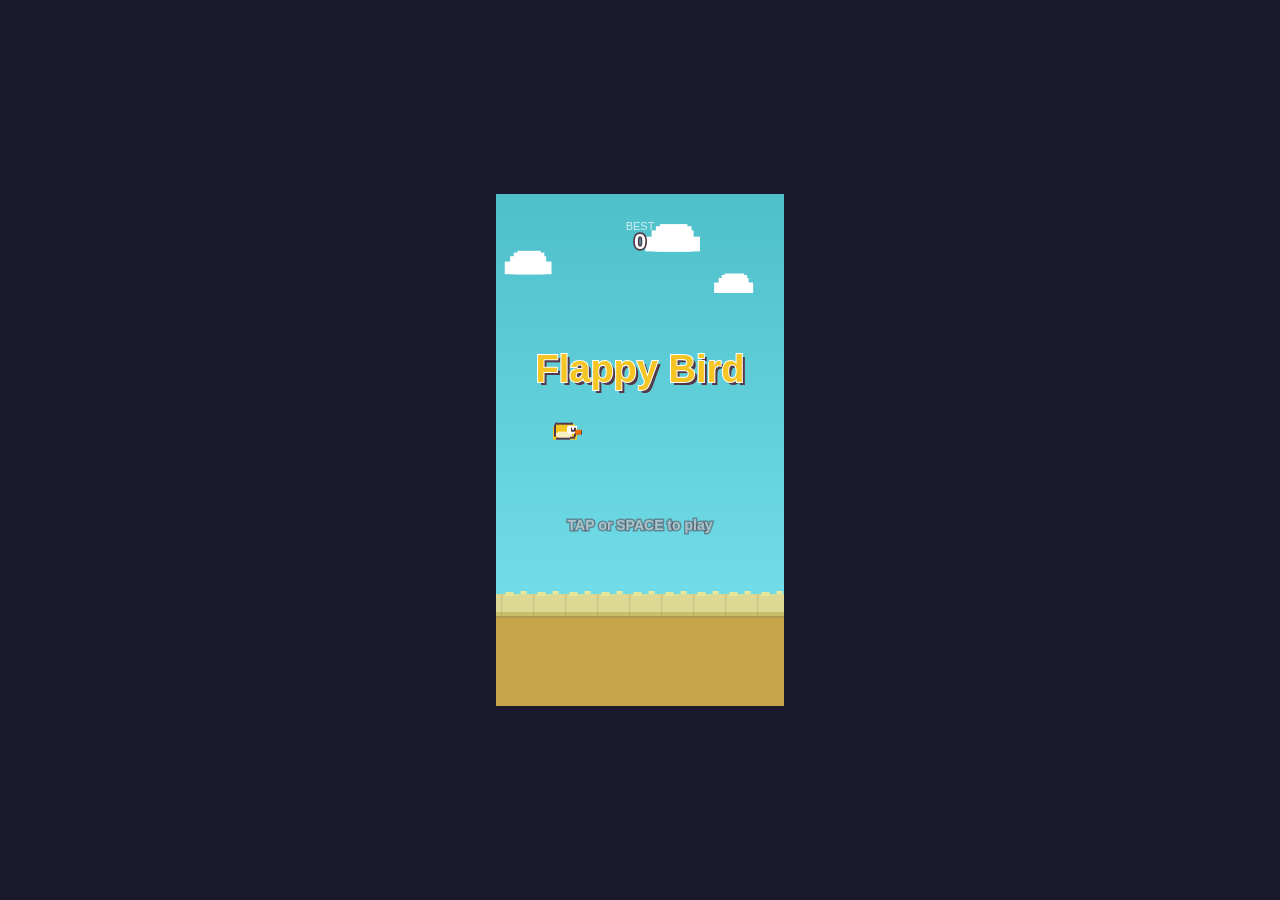
<file: flappy.apk.html>
<!DOCTYPE html>
<html lang="en">
<head>
<meta charset="UTF-8">
<meta name="viewport" content="width=device-width, initial-scale=1.0, user-scalable=no">
<title>Flappy Bird</title>
<style>
  * { margin: 0; padding: 0; box-sizing: border-box; }
  body {
    background: #1a1a2e;
    display: flex;
    align-items: center;
    justify-content: center;
    min-height: 100vh;
    overflow: hidden;
  }
  canvas {
    display: block;
    image-rendering: pixelated;
    cursor: pointer;
  }
</style>
</head>
<body>
<canvas id="c"></canvas>
<script>
const canvas = document.getElementById('c');
const ctx = canvas.getContext('2d');

const SCALE = Math.min(
  Math.floor(window.innerWidth  / 288),
  Math.floor(window.innerHeight / 512)
) || 1;
const W = 288, H = 512;
canvas.width  = W * SCALE;
canvas.height = H * SCALE;
ctx.scale(SCALE, SCALE);

// ─── Bird sprite frames ──────────────────────────────────────────────────
function makeBirdFrame(wingPos) {
  const bc = document.createElement('canvas');
  bc.width = 34; bc.height = 24;
  const bx = bc.getContext('2d');
  const p = (x,y,w,h,c) => { bx.fillStyle=c; bx.fillRect(x,y,w,h); };

  // Wing positions: 0=up, 1=mid, 2=down
  if (wingPos===0) { p(8,3,14,5,'#d09000'); p(8,6,14,4,'#d09000'); }
  else if (wingPos===1) { p(8,9,16,5,'#d09000'); }
  else { p(8,14,14,5,'#d09000'); p(10,18,10,4,'#d09000'); }

  // Body
  p(4,8, 24,13,'#f5c623'); p(6,6, 20,15,'#f5c623'); p(7,5, 18,16,'#f5c623');
  // Belly
  p(9,13,12,6,'#f8f0c0'); p(7,14,16,4,'#f8f0c0');
  // Outline top
  p(6,4, 18,2,'#543847'); p(5,6, 2,12,'#543847'); p(25,7, 2,11,'#543847');
  p(7,19,14,2,'#543847'); p(21,18,5,2,'#543847');
  // Eye
  p(19,7, 9,8,'#ffffff'); p(18,8, 10,6,'#ffffff'); p(22,9, 5,4,'#543847'); p(23,9,2,2,'#ffffff');
  // Beak
  p(26,12,7,3,'#f07000'); p(27,11,6,1,'#f07000'); p(27,15,6,1,'#d06000');
  p(26,11,1,1,'#543847'); p(32,12,1,4,'#543847'); p(26,15,1,1,'#543847');

  return bc;
}
const birdFrames = [makeBirdFrame(0), makeBirdFrame(1), makeBirdFrame(2)];

// ─── Constants ───────────────────────────────────────────────────────────
const GROUND_Y = H - 112;
const PIPE_W   = 52;
const PIPE_GAP = 140;
const PIPE_SPD = 2.5;
const GRAV     = 0.5;
const FLAP_V   = -8.5;

// ─── State ────────────────────────────────────────────────────────────────
let state = 'idle';
let score = 0;
let best  = parseInt(localStorage.getItem('fb_best') || '0');
let bird, pipes, particles, groundX, clouds;
let flashAlpha = 0, deathTimer = 0;
let panelY = H, btnY = H;
let tapPulse = 0, tapDir = 1;
let idleBobT = 0;

function init() {
  bird = { x:70, y:H/2-20, vy:0, angle:0, frame:0, tick:0 };
  pipes = []; particles = []; groundX = 0;
  flashAlpha = 0; deathTimer = 0;
  panelY = H; btnY = H;
  score = 0;
  clouds = [
    {x:30,  y:55, s:0.9},
    {x:170, y:28, s:1.05},
    {x:240, y:78, s:0.75},
  ];
}

// ─── Input ────────────────────────────────────────────────────────────────
function flap() {
  if (state==='dying') return;
  if (state==='dead')  { state='idle'; init(); return; }
  if (state==='idle')  { state='playing'; }
  bird.vy = FLAP_V;
  bird.frame = 0;
  spawnPuff(bird.x, bird.y+10);
}
document.addEventListener('keydown', e=>{
  if(e.code==='Space'||e.code==='ArrowUp'){e.preventDefault();flap();}
});
canvas.addEventListener('click', flap);
canvas.addEventListener('touchstart', e=>{e.preventDefault();flap();},{passive:false});

// ─── Particles ────────────────────────────────────────────────────────────
function spawnPuff(x,y) {
  for(let i=0;i<5;i++){
    const a=Math.random()*Math.PI*2, s=1+Math.random()*2;
    particles.push({x,y,vx:Math.cos(a)*s,vy:Math.sin(a)*s-1,r:2+Math.random()*2,life:1,decay:0.06+Math.random()*0.04,col:'rgba(255,255,255,0.8)'});
  }
}
function spawnBurst(x,y){
  const cols=['#f5c623','#ff6b6b','#ffffff','#4ec0ca','#73bf2e','#ffaa00'];
  for(let i=0;i<22;i++){
    const a=Math.random()*Math.PI*2, s=2+Math.random()*5;
    particles.push({x,y,vx:Math.cos(a)*s,vy:Math.sin(a)*s-2,r:2+Math.random()*4,life:1,decay:0.03+Math.random()*0.04,col:cols[i%cols.length]});
  }
}

// ─── Spawn pipe ───────────────────────────────────────────────────────────
function spawnPipe() {
  const minTop=55, maxTop=GROUND_Y-PIPE_GAP-55;
  pipes.push({x:W+10, top:minTop+Math.random()*(maxTop-minTop), scored:false});
}

// ─── Collision ────────────────────────────────────────────────────────────
function hitting() {
  if(bird.y+10>=GROUND_Y) return true;
  if(bird.y-10<=0)        return true;
  for(const p of pipes){
    const inX=bird.x+10>p.x+3 && bird.x-10<p.x+PIPE_W-3;
    if(inX && (bird.y-10<p.top || bird.y+10>p.top+PIPE_GAP)) return true;
  }
  return false;
}

// ─── Draw helpers ─────────────────────────────────────────────────────────
function drawSky(){
  const g=ctx.createLinearGradient(0,0,0,GROUND_Y);
  g.addColorStop(0,'#4ec0ca'); g.addColorStop(1,'#70dce8');
  ctx.fillStyle=g; ctx.fillRect(0,0,W,GROUND_Y);
}

function drawCloud(x,y,s){
  ctx.fillStyle='#ffffff';
  [[10,8,40,20],[4,14,52,14],[18,2,26,26],[14,4,34,24]].forEach(([cx,cy,cw,ch])=>{
    ctx.fillRect(x+cx*s, y+cy*s, cw*s, ch*s);
  });
}

function drawPipe(px, top){
  const botY=top+PIPE_GAP, botH=GROUND_Y-botY;
  [[0,top,true],[botY,botH,false]].forEach(([py,ph,isTop])=>{
    if(ph<=0)return;
    // Body gradient
    const g=ctx.createLinearGradient(px,0,px+PIPE_W,0);
    g.addColorStop(0,'#3a8000'); g.addColorStop(0.15,'#73bf2e');
    g.addColorStop(0.5,'#5aaa20'); g.addColorStop(0.8,'#3a8000'); g.addColorStop(1,'#2a6000');
    ctx.fillStyle=g; ctx.fillRect(px+4,py,PIPE_W-8,ph);
    // Shine
    ctx.fillStyle='rgba(180,255,100,0.25)'; ctx.fillRect(px+10,py,6,ph);
    // Cap
    const cy=isTop?py+ph-16:py;
    const cg=ctx.createLinearGradient(px,0,px+PIPE_W,0);
    cg.addColorStop(0,'#2a7000'); cg.addColorStop(0.15,'#68b020');
    cg.addColorStop(0.5,'#50a015'); cg.addColorStop(1,'#2a6000');
    ctx.fillStyle=cg; ctx.fillRect(px,cy,PIPE_W,16);
    ctx.fillStyle='rgba(150,230,80,0.2)'; ctx.fillRect(px+8,cy+2,6,12);
    ctx.fillStyle=isTop?'rgba(0,0,0,0.2)':'rgba(0,0,0,0.15)';
    ctx.fillRect(px, isTop?cy+13:cy, PIPE_W, 3);
    // Outline
    ctx.strokeStyle='#1e5a00'; ctx.lineWidth=1.5;
    ctx.strokeRect(px+0.5,py+0.5,PIPE_W-1,ph-1);
  });
}

function drawGround(gx){
  // Grass
  ctx.fillStyle='#ded895'; ctx.fillRect(0,GROUND_Y,W,22);
  ctx.fillStyle='#c8c068'; ctx.fillRect(0,GROUND_Y+18,W,4);
  // Dirt
  ctx.fillStyle='#c8a44a'; ctx.fillRect(0,GROUND_Y+22,W,H-GROUND_Y-22);
  // Grid
  ctx.fillStyle='rgba(0,0,0,0.07)';
  const tw=32, off=((W*10-gx)%tw);
  for(let x=-tw+off;x<W+tw;x+=tw) ctx.fillRect(x,GROUND_Y,2,22);
  // Bumps
  ctx.fillStyle='#e8e898';
  for(let x=-tw+off;x<W+tw;x+=tw){
    ctx.fillRect(x+5,GROUND_Y-2,8,4);
    ctx.fillRect(x+20,GROUND_Y-3,6,3);
  }
  // Top line
  ctx.fillStyle='#b09850'; ctx.fillRect(0,GROUND_Y+22,W,2);
}

function numTex(n,x,y,sz){
  ctx.save();
  ctx.font=`bold ${sz}px 'Arial Black',Arial`;
  ctx.textAlign='center';
  ctx.lineWidth=sz*0.15; ctx.strokeStyle='#543847';
  ctx.strokeText(n,x,y);
  ctx.fillStyle='#ffffff'; ctx.fillText(n,x,y);
  ctx.restore();
}
function drawScore(n,cx,cy,sz){
  const s=String(n);
  const sp=sz*1.05;
  const tw=(s.length-1)*sp;
  s.split('').forEach((c,i)=>numTex(c, cx-tw/2+i*sp, cy, sz));
}

function drawMedal(x,y,sc){
  const col=sc>=40?'#a8d8ff':sc>=30?'#e8e0d0':sc>=20?'#ffd040':'#d07030';
  const brd=sc>=40?'#4080c0':sc>=30?'#909090':sc>=20?'#c09000':'#804010';
  ctx.beginPath(); ctx.arc(x,y,20,0,Math.PI*2);
  ctx.fillStyle=col; ctx.fill();
  ctx.strokeStyle=brd; ctx.lineWidth=3; ctx.stroke();
  ctx.font='bold 9px Arial'; ctx.fillStyle='#fff'; ctx.textAlign='center';
  ctx.fillText(sc>=40?'PLAT':sc>=30?'GOLD':sc>=20?'SILV':'BRNZ',x,y+4);
}

function drawPanel(){
  const pw=220,ph=165,px=W/2-pw/2,py=panelY;
  ctx.fillStyle='rgba(0,0,0,0.25)'; ctx.fillRect(px+4,py+4,pw,ph);
  ctx.fillStyle='#dfd9c8'; ctx.fillRect(px,py,pw,ph);
  ctx.fillStyle='#ede7d4'; ctx.fillRect(px,py,pw,42);
  ctx.fillStyle='#c8b88a'; ctx.fillRect(px,py+42,pw,3);
  // Title
  ctx.font='bold 18px Arial'; ctx.textAlign='center';
  ctx.lineWidth=3; ctx.strokeStyle='#c87030'; ctx.strokeText('SCORE',W/2,py+29);
  ctx.fillStyle='#ffffff'; ctx.fillText('SCORE',W/2,py+29);
  // Labels
  ctx.font='13px Arial'; ctx.fillStyle='#9e9080'; ctx.textAlign='right';
  ctx.fillText('SCORE',px+pw-14,py+64);
  ctx.fillText('BEST', px+pw-14,py+114);
  // Values
  ctx.font='bold 26px Arial'; ctx.lineWidth=2; ctx.strokeStyle='#c8b88a';
  ctx.strokeText(score,px+pw-14,py+88); ctx.fillStyle='#fff'; ctx.fillText(score,px+pw-14,py+88);
  ctx.strokeText(best, px+pw-14,py+136); ctx.fillText(best, px+pw-14,py+136);
  // Medal
  if(score>=10) drawMedal(px+45,py+105,score);
  // New best
  if(score>0&&score>=best){
    ctx.fillStyle='#f0c040'; ctx.fillRect(px+pw-96,py+70,52,18);
    ctx.font='bold 10px Arial'; ctx.fillStyle='#fff'; ctx.textAlign='center';
    ctx.fillText('NEW!',px+pw-70,py+83);
  }
  // Border
  ctx.strokeStyle='#b09870'; ctx.lineWidth=3;
  ctx.strokeRect(px+1.5,py+1.5,pw-3,ph-3);
}

function drawButtons(){
  const bw=100,bh=40;
  const lx=W/2-106, rx=W/2+6;
  [[lx,'#e07020','#f09040','#804010','▶  OK'],[rx,'#3090d0','#40a8e8','#105080','★  BEST']].forEach(([x,dk,lt,brd,lbl])=>{
    ctx.fillStyle=dk; ctx.fillRect(x,btnY,bw,bh);
    ctx.fillStyle=lt; ctx.fillRect(x,btnY,bw,bh-6);
    ctx.strokeStyle=brd; ctx.lineWidth=3; ctx.strokeRect(x+1.5,btnY+1.5,bw-3,bh-3);
    ctx.font='bold 15px Arial'; ctx.textAlign='center';
    ctx.lineWidth=2; ctx.strokeStyle=brd; ctx.strokeText(lbl,x+bw/2,btnY+26);
    ctx.fillStyle='#fff'; ctx.fillText(lbl,x+bw/2,btnY+26);
  });
}

function drawLogo(y){
  ctx.save(); ctx.textAlign='center';
  ctx.font="bold 38px 'Arial Black',Arial";
  ctx.fillStyle='#543847'; ctx.fillText('Flappy Bird',W/2+3,y+3);
  ctx.strokeStyle='#ffffff'; ctx.lineWidth=2; ctx.strokeText('Flappy Bird',W/2,y);
  ctx.fillStyle='#f5c623'; ctx.fillText('Flappy Bird',W/2,y);
  ctx.restore();
}

// ─── Loop ─────────────────────────────────────────────────────────────────
let prev=0;
function loop(ts){
  requestAnimationFrame(loop);
  const dt=Math.min((ts-prev)/16.67,3); prev=ts;

  // Update
  if(state==='playing'){
    bird.vy+=GRAV*dt; bird.y+=bird.vy*dt;
    bird.angle=Math.min(Math.PI*0.4,Math.max(-Math.PI*0.28,bird.vy*0.065));
    bird.tick+=dt; if(bird.tick>5){bird.tick=0;bird.frame=(bird.frame+1)%3;}
    groundX=(groundX+PIPE_SPD*dt)%W;
    clouds.forEach(c=>{c.x-=0.4*dt; if(c.x<-70)c.x=W+10;});
    if(!pipes.length||pipes[pipes.length-1].x<W-155) spawnPipe();
    pipes.forEach(p=>p.x-=PIPE_SPD*dt);
    pipes=pipes.filter(p=>p.x>-PIPE_W-5);
    pipes.forEach(p=>{
      if(!p.scored&&p.x+PIPE_W<bird.x){
        p.scored=true; score++;
        if(score>best){best=score;localStorage.setItem('fb_best',best);}
      }
    });
    if(hitting()){state='dying';flashAlpha=1;spawnBurst(bird.x,bird.y);deathTimer=0;}

  } else if(state==='dying'){
    deathTimer+=dt; flashAlpha=Math.max(0,flashAlpha-0.07*dt);
    bird.vy+=0.9*dt; bird.y+=bird.vy*dt;
    bird.angle=Math.min(Math.PI*0.5,bird.angle+0.09*dt);
    groundX=(groundX+PIPE_SPD*dt)%W;
    if(deathTimer>40){state='dead'; panelY=H; btnY=H;}

  } else if(state==='idle'){
    idleBobT+=dt*0.04;
    bird.y=H/2-20+Math.sin(idleBobT*Math.PI*2)*8;
    bird.angle=0;
    bird.tick+=dt; if(bird.tick>8){bird.tick=0;bird.frame=(bird.frame+1)%3;}
    groundX=(groundX+PIPE_SPD*dt)%W;
    clouds.forEach(c=>{c.x-=0.4*dt; if(c.x<-70)c.x=W+10;});
    tapPulse+=0.04*tapDir*dt;
    if(tapPulse>=1)tapDir=-1; if(tapPulse<=0)tapDir=1;
    tapPulse=Math.max(0,Math.min(1,tapPulse));
    panelY=H; btnY=H;
  } else if(state==='dead'){
    groundX=(groundX+PIPE_SPD*dt)%W;
  }

  // Slide panel
  const panelTarget=(state==='dead')?H/2-100:H;
  const btnTarget  =(state==='dead')?H/2+88:H;
  panelY+=(panelTarget-panelY)*0.13*dt;
  btnY  +=(btnTarget  -btnY  )*0.13*dt;

  particles.forEach(p=>{p.x+=p.vx*dt;p.y+=p.vy*dt;p.vy+=0.2*dt;p.life-=p.decay*dt;});
  particles=particles.filter(p=>p.life>0);

  // Draw
  drawSky();
  clouds.forEach(c=>{drawCloud(c.x,c.y,c.s); drawCloud(c.x+W,c.y,c.s);});
  pipes.forEach(p=>drawPipe(p.x,p.top));
  drawGround(groundX);

  // Particles
  particles.forEach(p=>{
    ctx.globalAlpha=Math.max(0,p.life);
    ctx.fillStyle=p.col;
    ctx.beginPath();ctx.arc(p.x,p.y,p.r,0,Math.PI*2);ctx.fill();
  });
  ctx.globalAlpha=1;

  // Bird
  ctx.save();
  ctx.translate(bird.x,bird.y);
  ctx.rotate(bird.angle);
  ctx.drawImage(birdFrames[bird.frame],-17,-12);
  ctx.restore();

  // Flash
  if(flashAlpha>0){
    ctx.fillStyle=`rgba(255,255,255,${flashAlpha})`;
    ctx.fillRect(0,0,W,H);
  }

  // UI
  if(state==='playing') drawScore(score,W/2,55,28);

  if(state==='idle'){
    drawLogo(H/2-68);
    // Best label
    ctx.font='11px Arial'; ctx.fillStyle='rgba(255,255,255,0.75)';
    ctx.textAlign='center'; ctx.fillText('BEST',W/2,36);
    drawScore(best,W/2,55,22);
    // Tap prompt
    ctx.globalAlpha=tapPulse*0.9+0.1;
    ctx.font="bold 14px 'Arial Black',Arial"; ctx.textAlign='center';
    ctx.lineWidth=3; ctx.strokeStyle='#543847';
    ctx.strokeText('TAP or SPACE to play',W/2,H/2+80);
    ctx.fillStyle='#ffffff'; ctx.fillText('TAP or SPACE to play',W/2,H/2+80);
    ctx.globalAlpha=1;
  }

  if(state==='dead'||state==='dying'){
    drawScore(score,W/2,55,28);
    // Game over
    ctx.save(); ctx.textAlign='center';
    ctx.font="bold 36px 'Arial Black',Arial";
    ctx.lineWidth=4; ctx.strokeStyle='#543847';
    ctx.strokeText('GAME OVER',W/2+2,126);
    ctx.fillStyle='#f5c623'; ctx.fillText('GAME OVER',W/2,123);
    ctx.strokeStyle='#ffffff'; ctx.lineWidth=1.5;
    ctx.strokeText('GAME OVER',W/2,123);
    ctx.restore();
  }

  if(state==='dead'){
    drawPanel();
    drawButtons();
  }
}

init();
requestAnimationFrame(loop);
</script>
</body>
</html>
</file>
